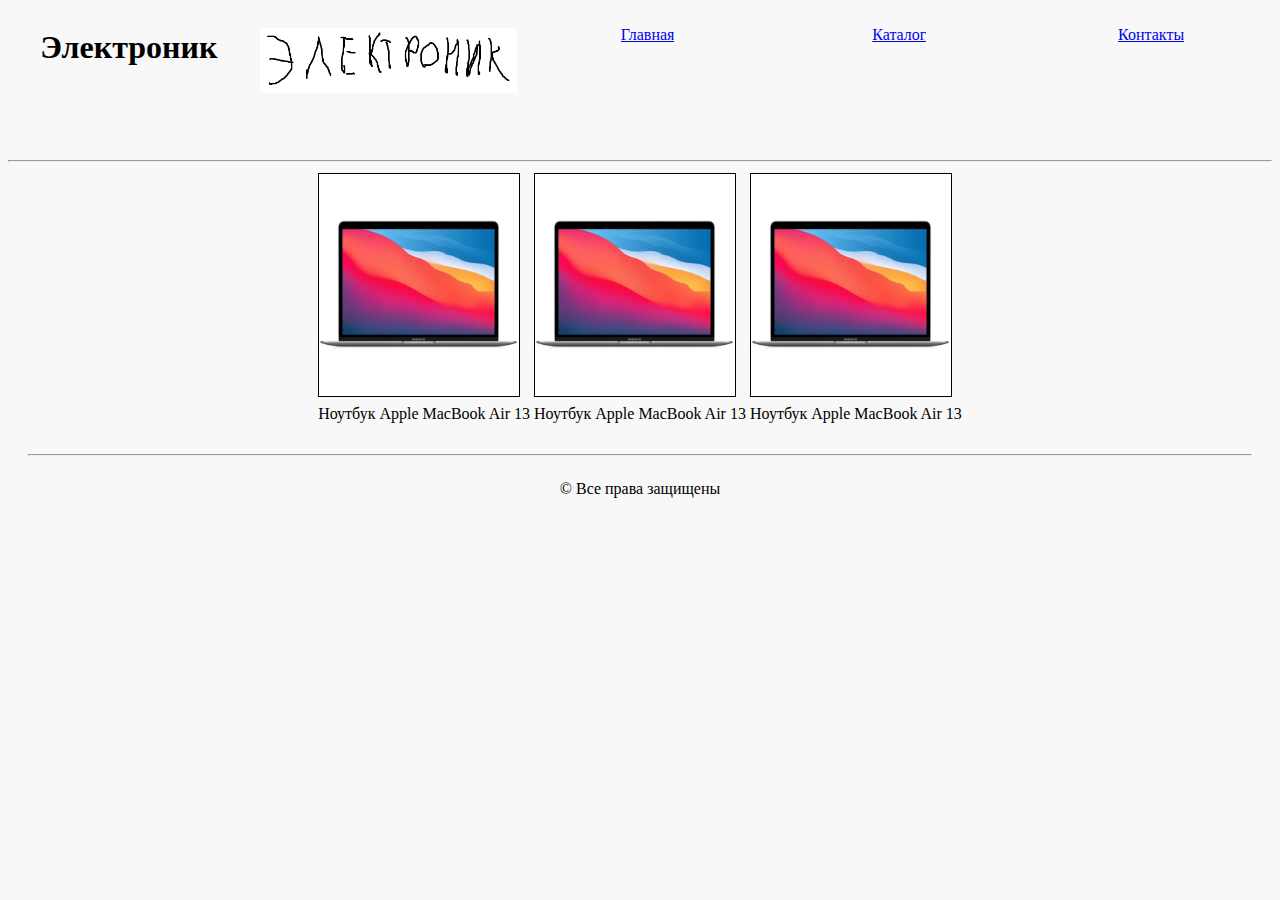
<file: index.html>
<!DOCTYPE html>
<html lang="en">
<head>
    <meta charset="UTF-8">
    <meta http-equiv="X-UA-Compatible" content="IE=edge">
    <meta name="viewport" content="width=device-width, initial-scale=1.0">
    <link rel="stylesheet" href="index.css">
    <title>Главная</title>
</head>
<body class="bg">


    <header>

        <div class="hat">
            <div class="hat1"><H1>Электроник</H1></div>
            <div class="hat2"><img src="image/2.png" class="logo"></div>
            <div class="custom-button">
                <a href="index.html">Главная</a>
                <div class="highlight-bar"></div>
              </div>
              <div class="custom-button">
                <a href="catolog.html">Каталог</a>
                <div class="highlight-bar"></div>
              </div>
              <div class="custom-button">
                <a href="contact.html">Контакты</a>
                <div class="highlight-bar"></div>
              </div>
        </div>

            <hr></hr>
            
    </header>  

    <main>
        
        <div class="table">

        <table>

            <tr>
                
                <td><a href="item.html"><img src="image/1.png" class="i"></a></td>
                <td><a href="item.html"><img src="image/1.png" class="i"></a></td>
                <td><a href="item.html"><img src="image/1.png" class="i"></a></td>
            
            </tr> 

            <tr>

                <td>Ноутбук Apple MacBook Air 13</td>
                <td>Ноутбук Apple MacBook Air 13</td>
                <td>Ноутбук Apple MacBook Air 13</td>
                
            </tr>    

        </table>

    </div>

    </main>    

    <footer>
        <hr></hr>
        <div class="footer-content">
            <p>© Все права защищены</p>
        </div>
    </footer>

</body>
</html>
</file>
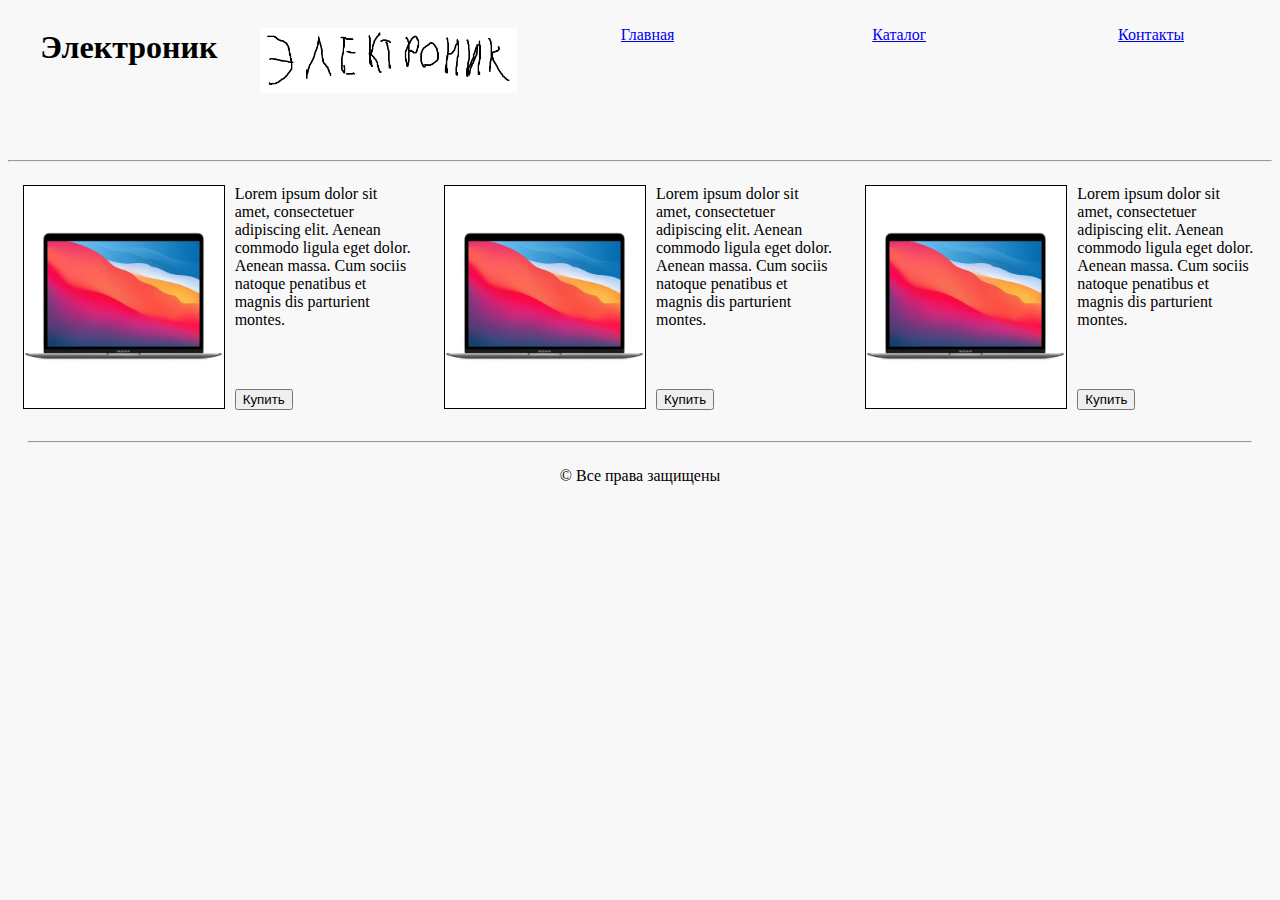
<file: catolog.html>
<!DOCTYPE html>
<html lang="en">
<head>
    <meta charset="UTF-8">
    <meta http-equiv="X-UA-Compatible" content="IE=edge">
    <meta name="viewport" content="width=device-width, initial-scale=1.0">
    <link rel="stylesheet" href="catolog.css">
    <title>Католог</title>
</head>
<body class="bg">


    <header>

        <div class="hat">
            <div class="hat1"><H1>Электроник</H1></div>
            <div class="hat2"><img src="image/2.png" class="logo"></div>
            <div class="custom-button">
                <a href="index.html">Главная</a>
                <div class="highlight-bar"></div>
              </div>
              <div class="custom-button">
                <a href="catolog.html">Каталог</a>
                <div class="highlight-bar"></div>
              </div>
              <div class="custom-button">
                <a href="contact.html">Контакты</a>
                <div class="highlight-bar"></div>
              </div>
        </div>

            <hr></hr>
            
    </header>  


    <main>

        <div class="main">

        <div class="d">
        <a href="item.html"><img src="image/1.png" class="i"></a>
        <div class="dd1">Lorem ipsum dolor sit amet, consectetuer adipiscing elit. Aenean commodo ligula eget dolor. Aenean massa. Cum sociis natoque penatibus et magnis dis parturient montes.
        <div class="dd"><a href="item.html"><button>Купить</button></a>
        </div></div></div>

        <div class="d">
        <a href="item.html"><img src="image/1.png" class="i"></a>
        <div class="dd1">Lorem ipsum dolor sit amet, consectetuer adipiscing elit. Aenean commodo ligula eget dolor. Aenean massa. Cum sociis natoque penatibus et magnis dis parturient montes.
        <div class="dd"><a href="item.html"><button>Купить</button></a>
        </div></div></div>

        <div class="d">
        <a href="item.html"><img src="image/1.png" class="i"></a>
        <div class="dd1">Lorem ipsum dolor sit amet, consectetuer adipiscing elit. Aenean commodo ligula eget dolor. Aenean massa. Cum sociis natoque penatibus et magnis dis parturient montes.
        <div class="dd"><a href="item.html"><button>Купить</button></a>
        </div></div></div>

    </div>

    </main>


    <footer>
        <hr></hr>
        <div class="footer-content">
            <p>© Все права защищены</p>
        </div>
    </footer>

</body>
</html>
</file>
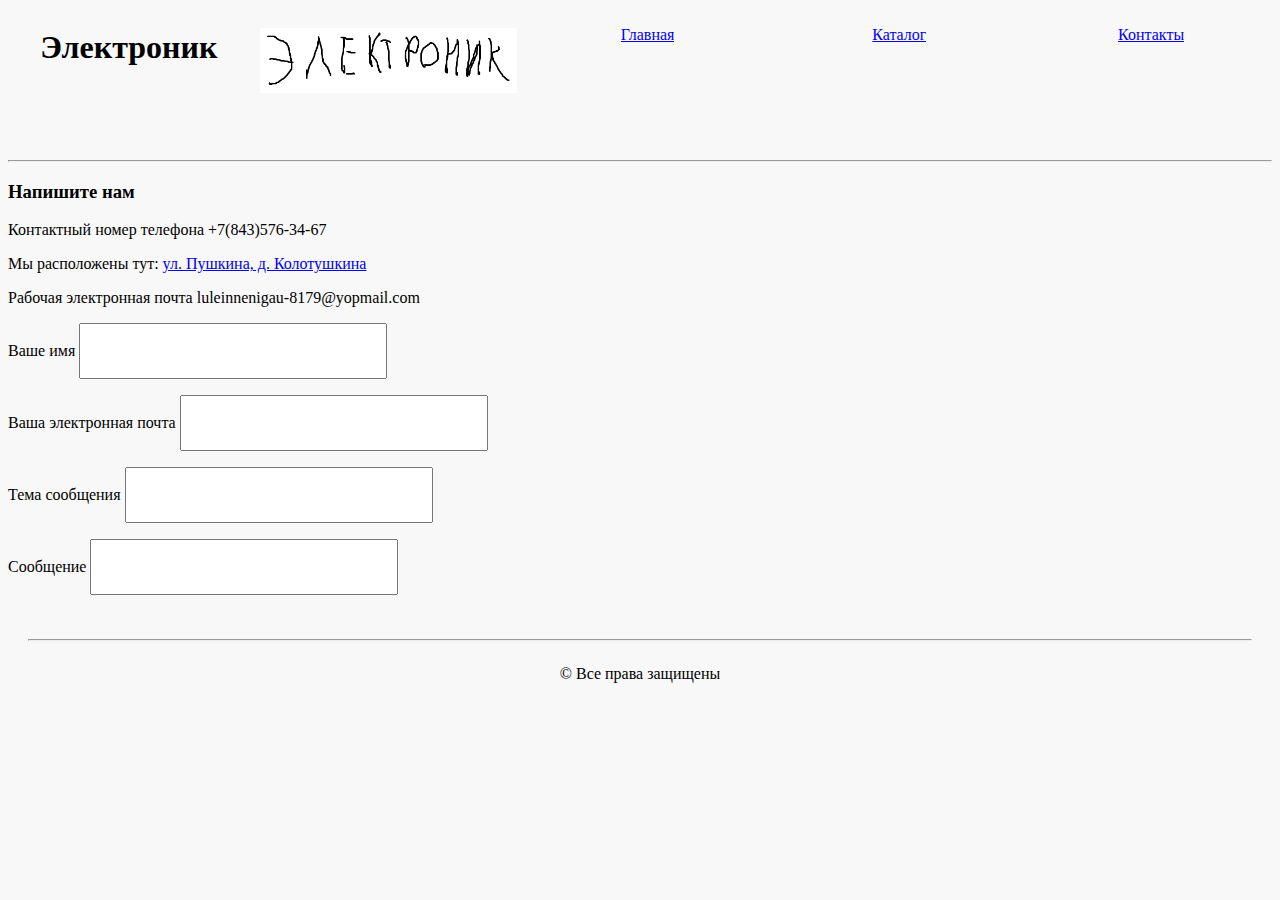
<file: contact.html>
<!DOCTYPE html>
<html lang="en">
<head>
    <meta charset="UTF-8">
    <meta http-equiv="X-UA-Compatible" content="IE=edge">
    <meta name="viewport" content="width=device-width, initial-scale=1.0">
    <link rel="stylesheet" href="contact.css">
    <title>Контакты</title>
</head>
<body class="bg">


    <header>

        <div class="hat">
            <div class="hat1"><H1>Электроник</H1></div>
            <div class="hat2"><img src="image/2.png" class="logo"></div>
            <div class="custom-button">
                <a href="index.html">Главная</a>
                <div class="highlight-bar"></div>
              </div>
              <div class="custom-button">
                <a href="catolog.html">Каталог</a>
                <div class="highlight-bar"></div>
              </div>
              <div class="custom-button">
                <a href="contact.html">Контакты</a>
                <div class="highlight-bar"></div>
              </div>
        </div>

            <hr></hr>
            
    </header>  
    

    <main>

        <H3>Напишите нам</H3>

        <p>Контактный номер телефона +7(843)576-34-67</p>
        <p>Мы расположены тут: <a href="https://www.google.com/maps/place
            /%D0%92%D0%BB%D0%B0%D1%81%D1%82%D0%B5%D0%BB%D0%B8%D0%BD+%D0%9E%D1%82%
            D0%B2%D0%B5%D1%80%D1%81%D1%82%D0%B8%D0%B9/@55.6096338,37.2079176,
            17z/data=!3m1!4b1!4m6!3m5!1s0x46b557f40ae9a027:0x58a7d590c1023fc3!8m2!3
            d55.6096308!4d37.2104925!16s%2Fg%2F11ry4v2tc6?entry=ttu">
            ул. Пушкина, д. Колотушкина</a></p>
        <p>Рабочая электронная почта luleinnenigau-8179@yopmail.com</p>



        <p> Ваше имя <input type="text" id="text" name="text_name" class="mytext" /> </p>
        <p> Ваша электронная почта <input type="text" id="text" name="text_name" class="mytext1" /> </p>
        <p> Тема сообщения <input type="text" id="text" name="text_name" class="mytext" /> </p>
        <p> Сообщение <input type="text" id="text" name="text_name" class="mytext" /> </p>

    </main>


    <footer>
        <hr></hr>
        <div class="footer-content">
            <p>© Все права защищены</p>
        </div>
    </footer>

</body>
</html>
</file>
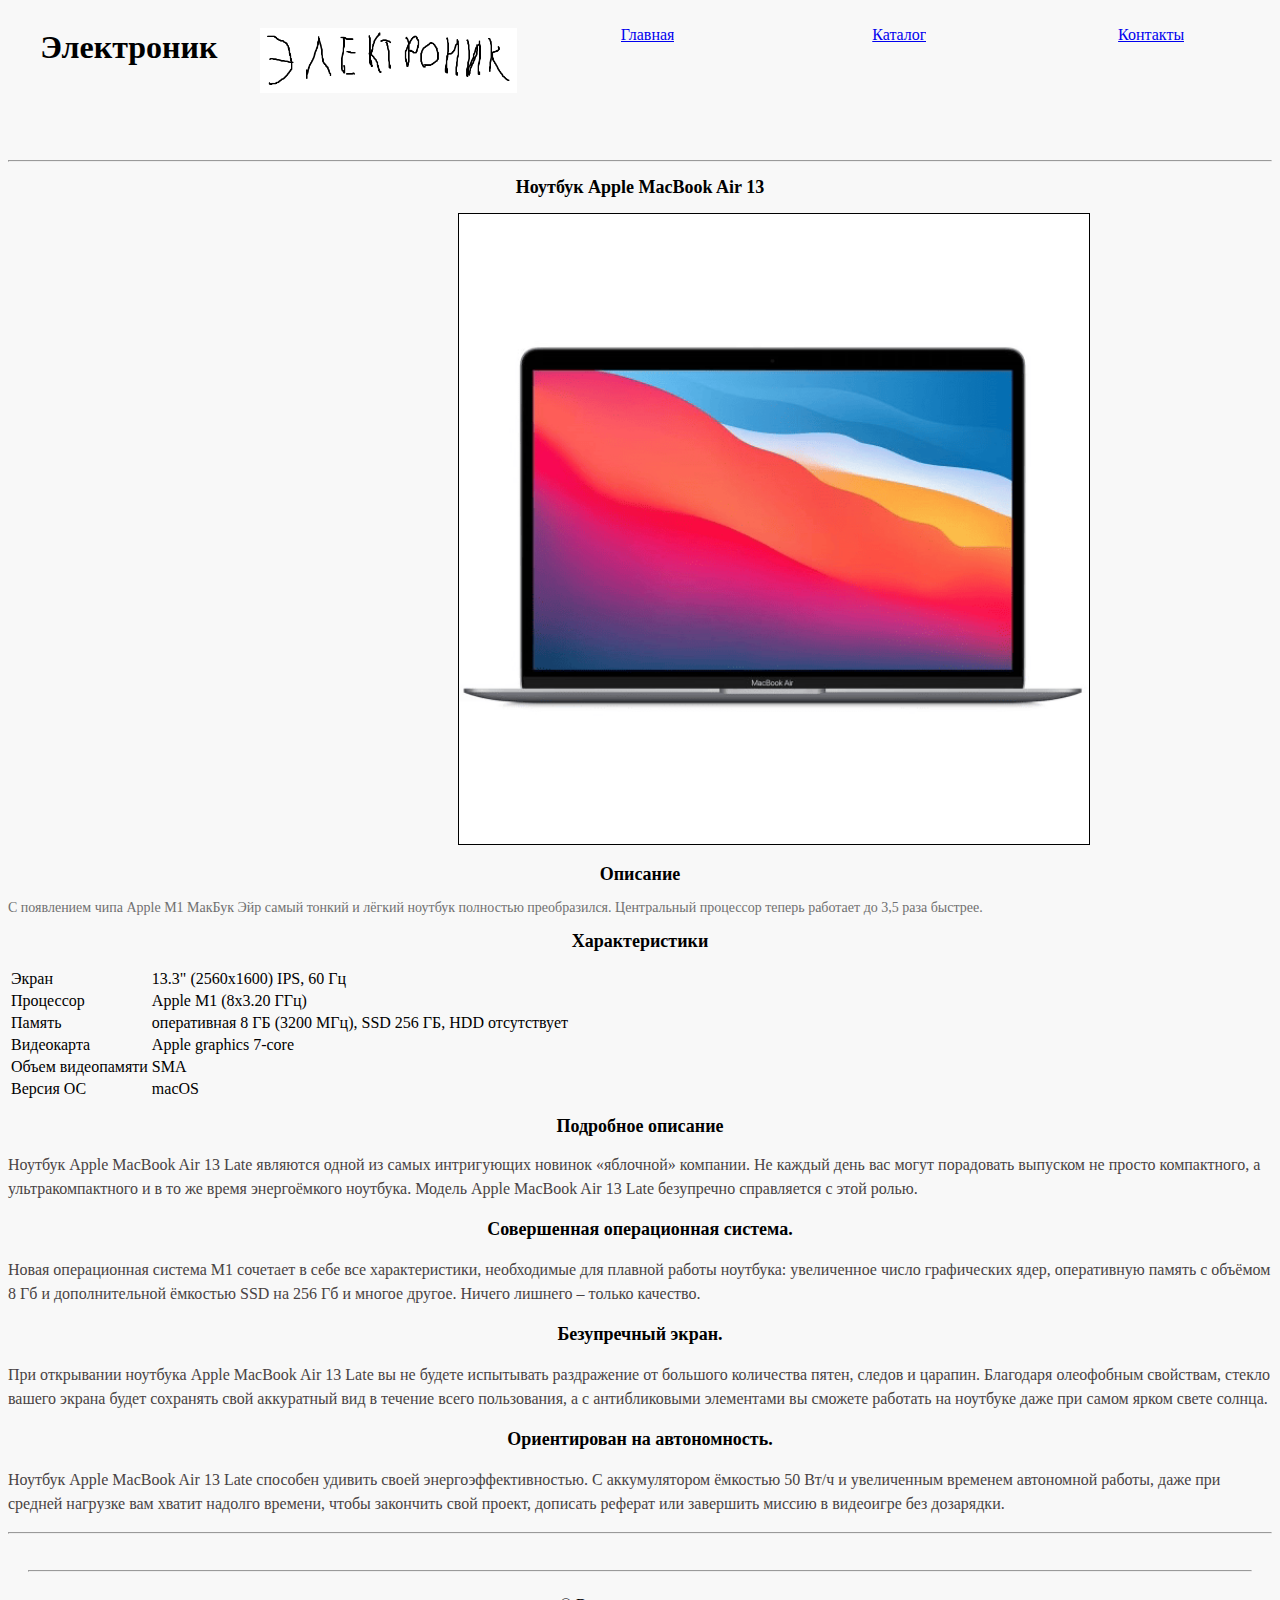
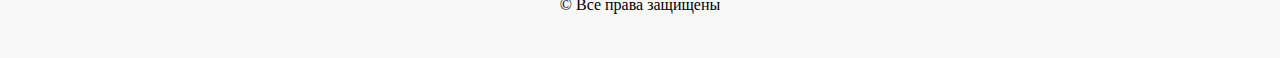
<file: item.html>
<!DOCTYPE html>
<html lang="en">
<head>
    <meta charset="UTF-8">
    <meta http-equiv="X-UA-Compatible" content="IE=edge">
    <meta name="viewport" content="width=device-width, initial-scale=1.0">
    <link rel="stylesheet" href="item.css">
    <title>Электроник</title>
</head>
<body class="bg">
    
    <header>

        <div class="hat">
            <div class="hat1"><H1>Электроник</H1></div>
            <div class="hat2"><img src="image/2.png" class="logo"></div>
            <div class="custom-button">
                <a href="index.html">Главная</a>
                <div class="highlight-bar"></div>
              </div>
              <div class="custom-button">
                <a href="catolog.html">Каталог</a>
                <div class="highlight-bar"></div>
              </div>
              <div class="custom-button">
                <a href="contact.html">Контакты</a>
                <div class="highlight-bar"></div>
              </div>
        </div>

            <hr></hr>
            
    </header>    

    <main>

        <h2 class="h1">Ноутбук Apple MacBook Air 13</h2>
        
        <div class="ii"><img class="i" src="image/1.png"></div>
        
        <h2 class="h1" >Описание</h2>
            <p class="h">С появлением чипа Apple M1 МакБук Эйр самый тонкий и лёгкий ноутбук 
            полностью преобразился. Центральный процессор теперь 
            работает до 3,5 раза быстрее.</p>

        <h2 class="h1">Характеристики</h2>
        
        <table class="">

            <tr><td>Экран</td><td>13.3" (2560x1600) IPS, 60 Гц</td></tr>
            <tr><td>Процессор</td><td>Apple M1 (8x3.20 ГГц)</td></tr>
            <tr><td>Память</td><td>оперативная 8 ГБ (3200 МГц), SSD 256 ГБ, HDD отсутствует</td></tr>
            <tr><td>Видеокарта</td><td>Apple graphics 7-core</td></tr>
            <tr><td>Объем видеопамяти</td><td>SMA</td></tr>
            <tr><td>Версия ОС</td><td>macOS</td></tr>

        </table>

        <h2 class="h1">Подробное описание</h2>

        <p class="h3">Ноутбук Apple MacBook Air 13 Late являются одной 
            из самых интригующих новинок «яблочной» компании. 
            Не каждый день вас могут порадовать выпуском не просто 
            компактного, а ультракомпактного и в то же время 
            энергоёмкого ноутбука. Модель Apple MacBook Air 13 Late 
            безупречно справляется с этой ролью.</p>

        <p class="h1"><b>Совершенная операционная система.</b></p>
            <p class="h3">Новая операционная система М1 сочетает в себе все характеристики, 
            необходимые для плавной работы ноутбука: увеличенное число 
            графических ядер, оперативную память с объёмом 8 Гб и дополнительной
            ёмкостью SSD на 256 Гб и многое другое. Ничего лишнего – только качество.</p>

            <p class="h1"><b>Безупречный экран.</b></p>
            <p class="h3">При открывании ноутбука Apple MacBook Air 13 Late
            вы не будете испытывать раздражение от большого количества 
            пятен, следов и царапин. Благодаря олеофобным свойствам, 
            стекло вашего экрана будет сохранять свой аккуратный вид в 
            течение всего пользования, а с антибликовыми элементами вы сможете 
            работать на ноутбуке даже при самом ярком свете солнца.</p>

            <p class="h1"><b>Ориентирован на автономность.</b></p>
            <p class="h3">Ноутбук Apple MacBook Air 13 Late способен удивить своей 
            энергоэффективностью. С аккумулятором ёмкостью 50 Вт/ч и 
            увеличенным временем автономной работы, даже при средней 
            нагрузке вам хватит надолго времени, чтобы закончить свой 
            проект, дописать реферат или завершить миссию в видеоигре без дозарядки.</p>

            <hr></hr>

    </main>

    <footer>
        <hr></hr>
        <div class="footer-content">
            <p>© Все права защищены</p>
        </div>
    </footer>

</body>
</html>
</file>
<file: index.css>
.bg{
    background-color: #f8f8f8;
}
.logo{
    height: 150%;
    margin-top: 20px;
}
.custom-button {
    align-items: center;
    color: #ffffff;
    margin-top: 7.5%;
    display: inline-block;
    font-size: 16px;
    cursor: pointer;
    position: relative;
    overflow: hidden;
}
.custom-button:hover {
    color: rgba(25, 0, 255, 0.418)
}
.highlight-bar {
    border-radius: 70px;
    position: absolute;
    bottom: 0;
    left: 50%;
    height: 4px;
    width: 0;
    background-color: rgba(25, 0, 255, 0.418);
    transform: translateX(-50%);
    transition: width 0.5s ease;
}
.custom-button:hover .highlight-bar {
    width: 100%;
}
.hat {
    justify-items: center;
    display: grid;
    margin: auto;
    grid-template-columns: repeat(5, 1fr);
    grid-gap: 10px;
}
.hat > div {
    height: 30%;
}
.h{
    line-height: 16px;
    font-size: 14px;
    color:  #707070;

}
.table{
    display: flex;
    justify-content: center;
    align-items: center;
}
.i{
    width: 200px;
    height: 222px;
    border: 1px solid black;
}
footer {
    padding: 20px;
    text-align: center;
}
.footer-content {
    display: flex;
    justify-content: center;
    align-items: center;
}
</file>
<file: catolog.css>
.bg{
    background-color: #f8f8f8;
}
.logo{
    height: 150%;
    margin-top: 20px;
}
.custom-button {
    align-items: center;
    color: #ffffff;
    margin-top: 7.5%;
    display: inline-block;
    font-size: 16px;
    cursor: pointer;
    position: relative;
    overflow: hidden;
}
.custom-button:hover {
    color: rgba(25, 0, 255, 0.418)
}
.highlight-bar {
    border-radius: 70px;
    position: absolute;
    bottom: 0;
    left: 50%;
    height: 4px;
    width: 0;
    background-color: rgba(25, 0, 255, 0.418);
    transform: translateX(-50%);
    transition: width 0.5s ease;
}
.custom-button:hover .highlight-bar {
    width: 100%;
}
.hat {
    justify-items: center;
    display: grid;
    margin: auto;
    grid-template-columns: repeat(5, 1fr);
    grid-gap: 10px;
}
.hat > div {
    height: 30%;
}
.h{
    line-height: 16px;
    font-size: 14px;
    color:  #707070;

}
.i{
    width: 200px;
    height: 222px;
    border: 1px solid black;
}
.main{
display: flex;
justify-content: center;
align-items: center;
justify-content: space-around;
}
.d{
    display: flex;
    margin-top: 15px;
}
.dd{

    margin-top: 60px;

}
.dd1{

    margin-left: 10px;
    width: 180px;
}
footer {
    padding: 20px;
    text-align: center;
}
.footer-content {
    display: flex;
    justify-content: center;
    align-items: center;
}
</file>
<file: contact.css>
.bg{
    background-color: #f8f8f8;
}
.logo{
    height: 150%;
    margin-top: 20px;
}
.custom-button {
    align-items: center;
    color: #ffffff;
    margin-top: 7.5%;
    display: inline-block;
    font-size: 16px;
    cursor: pointer;
    position: relative;
    overflow: hidden;
}
.custom-button:hover {
    color: rgba(25, 0, 255, 0.418)
}
.highlight-bar {
    border-radius: 70px;
    position: absolute;
    bottom: 0;
    left: 50%;
    height: 4px;
    width: 0;
    background-color: rgba(25, 0, 255, 0.418);
    transform: translateX(-50%);
    transition: width 0.5s ease;
}
.custom-button:hover .highlight-bar {
    width: 100%;
}
.hat {
    justify-items: center;
    display: grid;
    margin: auto;
    grid-template-columns: repeat(5, 1fr);
    grid-gap: 10px;
}
.hat > div {
    height: 30%;
}
.h{
    line-height: 16px;
    font-size: 14px;
    color:  #707070;

}
.mytext {
    text-transform: capitalize;
    width: 300px;
    height: 50px;
    color: black;
}
.mytext1 {
    text-transform: capitalize;
    width: 300px;
    height: 50px;
    color: blue;
}
.mytext1:active{
    border-color: blue;
    box-shadow: 0 0 5px blue ;
}
footer {
    padding: 20px;
    text-align: center;
}
.footer-content {
    display: flex;
    justify-content: center;
    align-items: center;
}
</file>
<file: item.css>
.bg{
    background-color: #f8f8f8;
}
.logo{
    height: 150%;
    margin-top: 20px;
}
.custom-button {
    align-items: center;
    color: #ffffff;
    margin-top: 7.5%;
    display: inline-block;
    font-size: 16px;
    cursor: pointer;
    position: relative;
    overflow: hidden;
}
.custom-button:hover {
    color: rgba(25, 0, 255, 0.418)
}
.highlight-bar {
    border-radius: 70px;
    position: absolute;
    bottom: 0;
    left: 50%;
    height: 4px;
    width: 0;
    background-color: rgba(25, 0, 255, 0.418);
    transform: translateX(-50%);
    transition: width 0.5s ease;
}
.custom-button:hover .highlight-bar {
    width: 100%;
}
.hat {
    justify-items: center;
    display: grid;
    margin: auto;
    grid-template-columns: repeat(5, 1fr);
    grid-gap: 10px;
}
.hat > div {
    height: 30%;
}
.h{
    line-height: 16px;
    font-size: 14px;
    color:  #707070;

}
.h1{
    font-size: 18px;
    color: black;
    text-align: center;
}
.h3{
    line-height: 24px;
    font-size: 16px;
    color: #484343;
    text-align:left;
}
.i {
    border: 1px solid black;
    width: 50%;
    height: 50%;
    margin-left: 450px;
    transition: transform 0.3s ease;
    overflow: hidden;
    box-sizing: border-box; 
}

.ii {
    transition: transform 0.3s ease;
    overflow: hidden;
}

.ii:hover .i {
    transform: scale(1.1);
}
footer {
    padding: 20px;
    text-align: center;
}
.footer-content {
    display: flex;
    justify-content: center;
    align-items: center;
}
</file>
